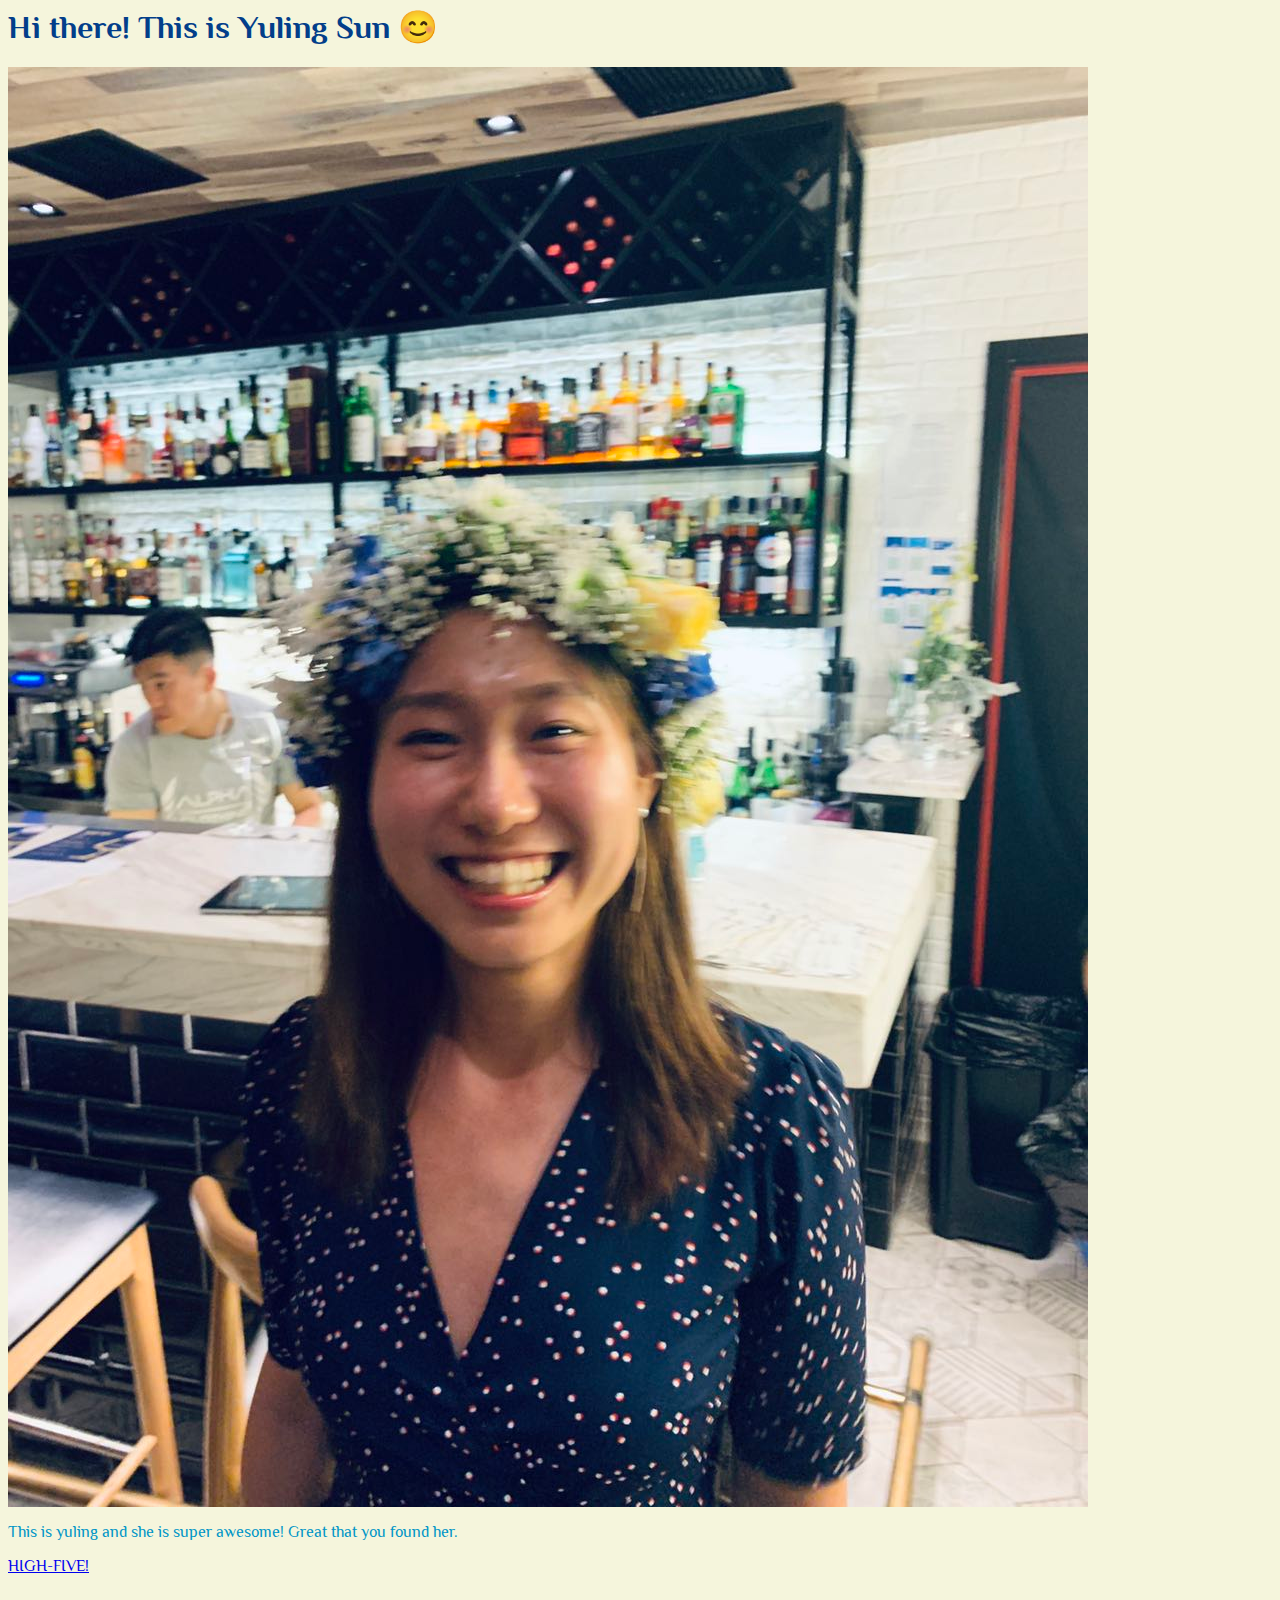
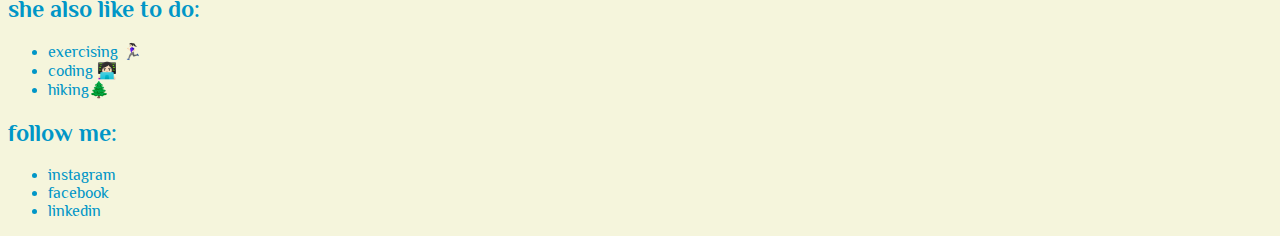
<file: 01-Profile-content/profile/index.html>
<html lang="en">

<head>
    <meta charset="UTF-8">
    <meta name="viewport" content="width=device-width, initial-scale=1.0">
    <title>Yuling's page</title>
    <link href="https://fonts.googleapis.com/css2?family=Philosopher:wght@700&display=swap" rel="stylesheet">
    <link rel="stylesheet" href="styles.css">
</head>

<body>
    <div>
        <h1>Hi there! This is Yuling Sun 😊</h1>
        <img class="profile-round" src="images/profile.jpeg">
        <p>This is yuling and she is super awesome! Great that you found her.</p>
        <a href="#">HIGH-FIVE!</a>
    </div>
    <div>
        <h2>she also like to do:</h2>
        <ul>
            <li>exercising 🏃🏻‍♀️</li>
            <li>coding 👩🏻‍💻</li>
            <li>hiking🌲</li>
        </ul>
    </div>
    <div>
        <h2>follow me:</h2>
        <ul>
            <li>instagram</li>
            <li>facebook</li>
            <li>linkedin</li>
        </ul>

    </div>

</body>

</html>
</file>
<file: 01-Profile-content/profile/styles.css>
body {
    background-color: beige;
    font-family: 'Philosopher', sans-serif;
    color:#0096c7;
    line-height: normal;
}

h1 {
    color: #023e8a;
    font-weight: 600;
}

a:hover{
    background-color: palevioletred;
}
</file>
